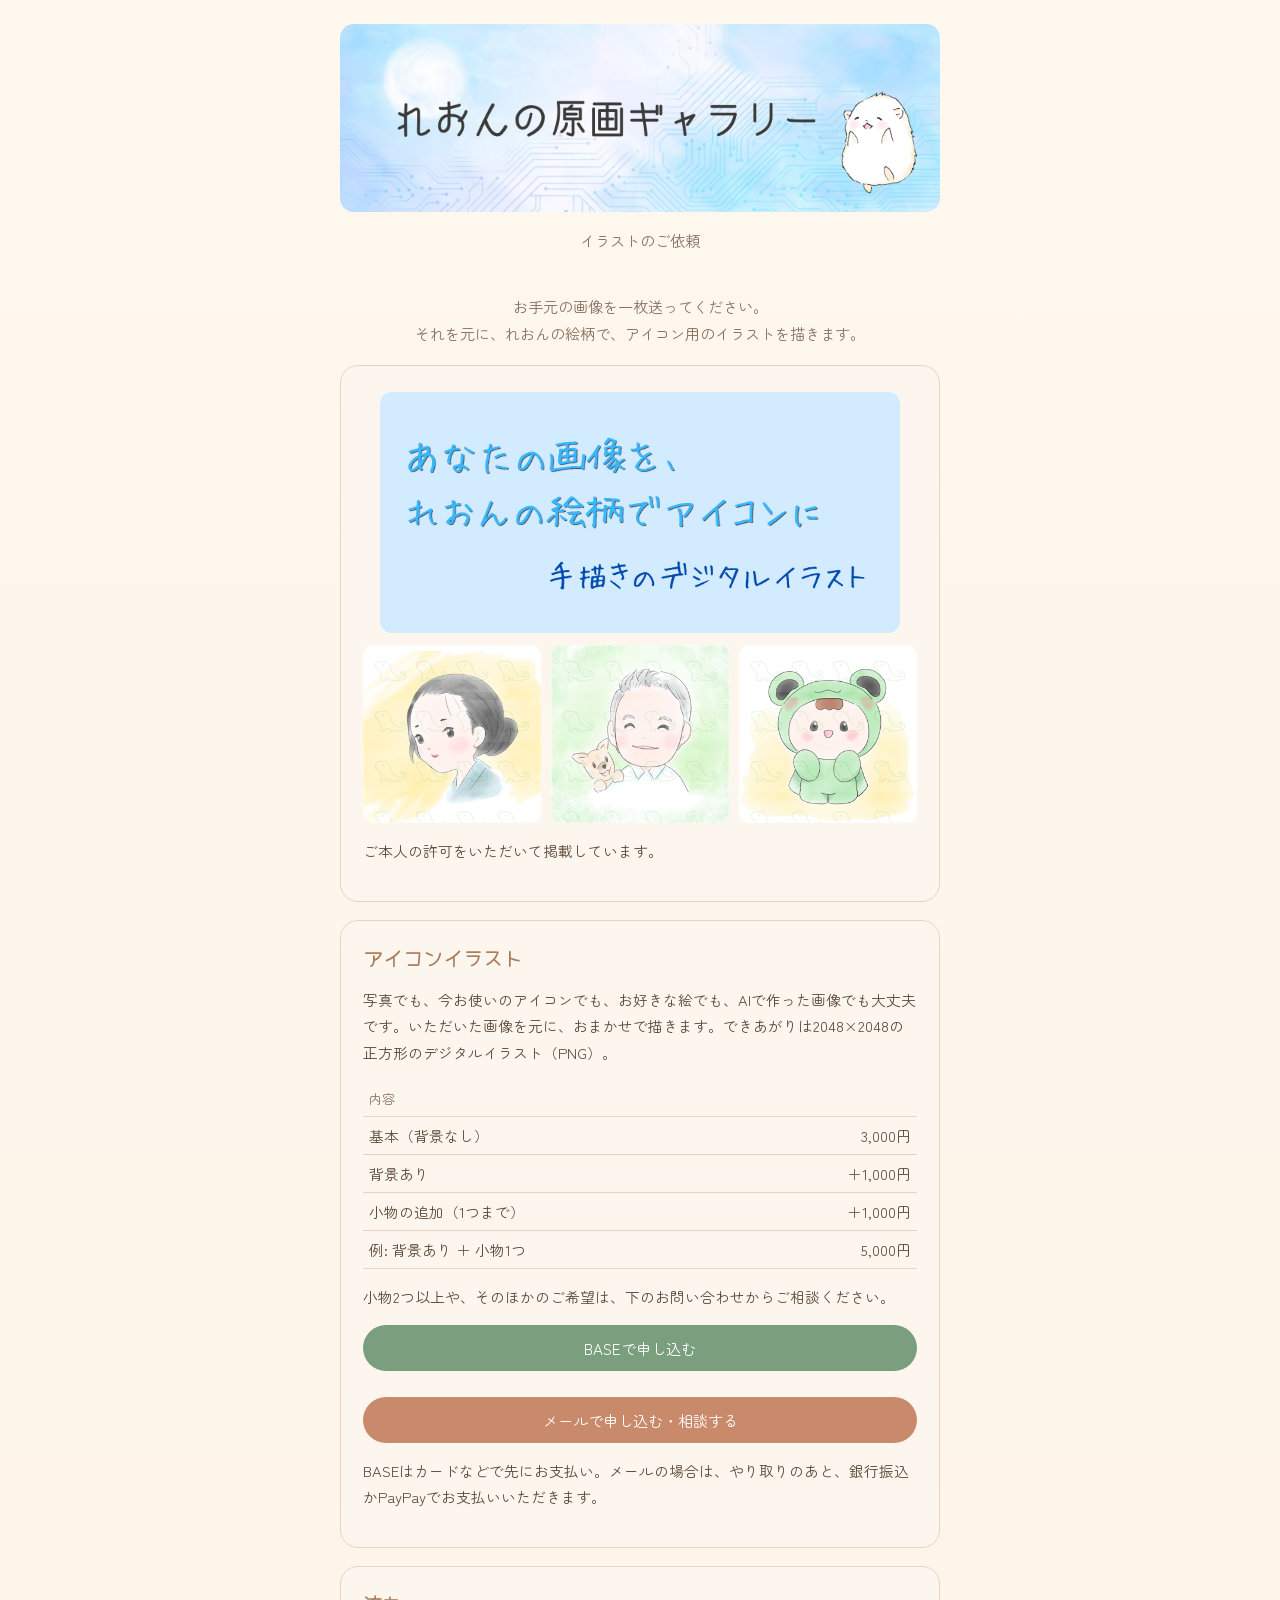
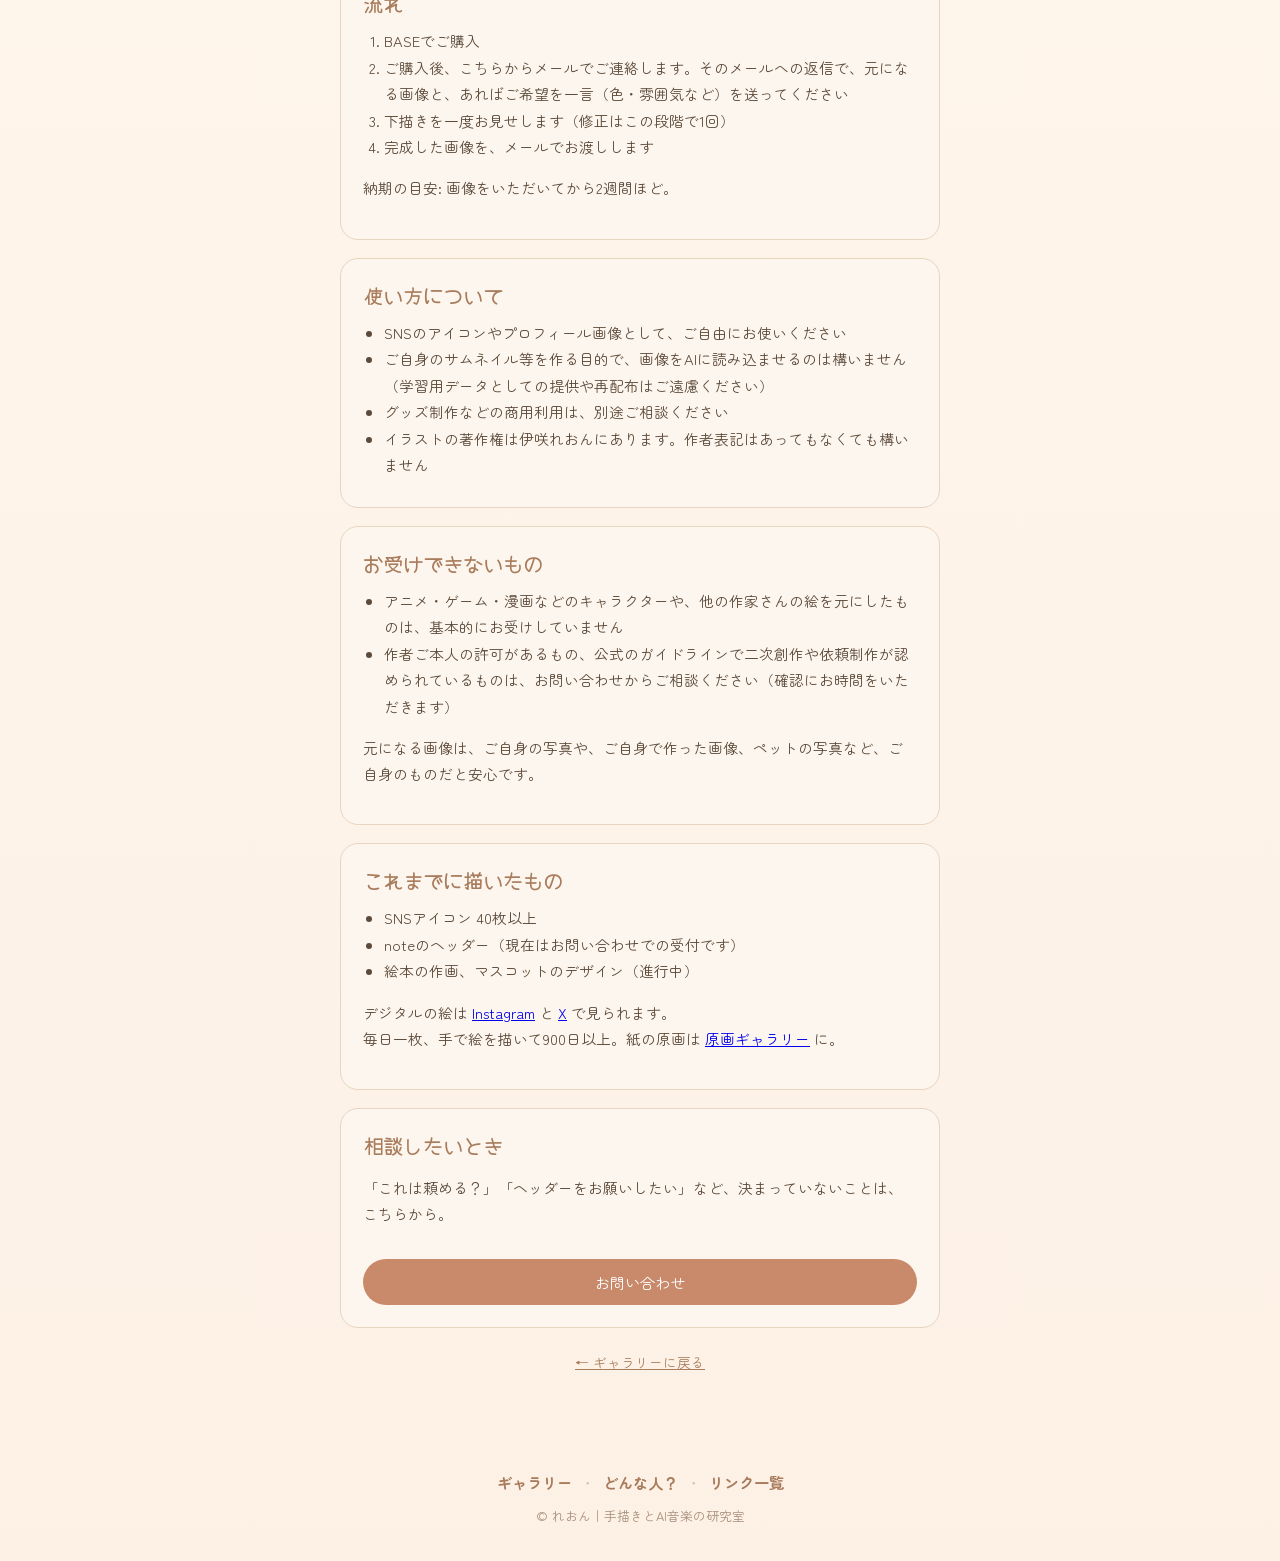
<file: request.html>
<!DOCTYPE html>
<html lang="ja">
<head>
<meta charset="UTF-8">
<meta name="viewport" content="width=device-width, initial-scale=1.0">
<title>イラストのご依頼｜れおんの原画ギャラリー</title>
<meta property="og:type" content="website">
<meta property="og:title" content="アイコンイラストのご依頼｜れおんの原画ギャラリー">
<meta property="og:description" content="お手元の画像を一枚送ってください。それを元に、れおんの絵柄でアイコン用のイラストを描きます。3,000円から。">
<meta property="og:image" content="https://leon-r-s.github.io/Leon-gallery/assets/og-request.png">
<meta property="og:url" content="https://leon-r-s.github.io/Leon-gallery/request.html">
<meta name="twitter:card" content="summary_large_image">
<meta name="description" content="お手元の画像を一枚送ってください。それを元に、れおんの絵柄でアイコン用のイラストを描きます。3,000円から。">
<link rel="stylesheet" href="style.css">
<style>
.request-main { max-width: 640px; margin: 0 auto; padding: 0 20px 60px; }
.req-section { background: #fdf6ee; border: 1px solid #e8d5bf; border-radius: 18px; padding: 22px 22px; margin: 18px 0; }
.req-section h2 { font-family: 'Yomogi', cursive; font-size: 1.25rem; color: #a97c5c; margin: 0 0 10px; }
.req-section p, .req-section li { font-size: 0.92rem; line-height: 1.8; color: #5c4a3a; }
.req-section ul, .req-section ol { padding-left: 1.3em; margin: 6px 0; }
.price-table { width: 100%; border-collapse: collapse; margin: 8px 0; font-size: 0.92rem; }
.price-table th, .price-table td { text-align: left; padding: 8px 6px; border-bottom: 1px solid #e8d5bf; color: #5c4a3a; }
.price-table th { color: #8a7161; font-weight: normal; font-size: 0.82rem; }
.price-table td.price { text-align: right; white-space: nowrap; }
.req-lead { text-align: center; font-size: 0.95rem; line-height: 1.8; color: #8a7161; margin: 0 0 8px; }
.req-buttons { display: flex; flex-direction: column; gap: 10px; margin-top: 14px; }
.req-buttons .apply-button { text-align: center; display: block; }
.req-note { font-size: 0.8rem; color: #a98f7c; }
.sample-main { display: block; width: 100%; max-width: 520px; margin: 4px auto 12px; border-radius: 12px; }
.sample-row { display: grid; grid-template-columns: repeat(3, 1fr); gap: 10px; }
.sample-row img { width: 100%; height: auto; border-radius: 10px; display: block; }
.back-link { display: block; text-align: center; margin: 24px 0 0; font-size: 0.85rem; color: #a97c5c; }
@media (prefers-color-scheme: dark) {
  .req-section { background: #34291f; border-color: #4a3b2c; }
  .req-section h2 { color: #e0b48c; }
  .req-section p, .req-section li, .price-table td { color: #ecdfd0; }
  .price-table th, .req-lead, .req-note { color: #cbb8a3; }
  .price-table th, .price-table td { border-color: #4a3b2c; }
}
</style>
</head>
<body>

<header class="site-header">
  <h1 class="header-image"><a href="index.html"><img src="assets/header.png" alt="れおんの原画ギャラリー"></a></h1>
  <p class="subtitle">イラストのご依頼</p>
</header>

<main class="request-main">

  <p class="req-lead">お手元の画像を一枚送ってください。<br>それを元に、れおんの絵柄で、アイコン用のイラストを描きます。</p>

  <section class="req-section sample-section">
    <img class="sample-main" src="assets/title.png" alt="あなたの画像を、れおんの絵柄でアイコンに。手描きのデジタルイラスト">
    <div class="sample-row">
      <img src="assets/sample1.png" alt="作例1">
      <img src="assets/sample2.png" alt="作例2">
      <img src="assets/sample3.png" alt="作例3">
    </div>
    <p class="req-note">ご本人の許可をいただいて掲載しています。</p>
  </section>

  <section class="req-section">
    <h2>アイコンイラスト</h2>
    <p>写真でも、今お使いのアイコンでも、お好きな絵でも、AIで作った画像でも大丈夫です。いただいた画像を元に、おまかせで描きます。できあがりは2048×2048の正方形のデジタルイラスト（PNG）。</p>
    <table class="price-table">
      <tr><th>内容</th><th></th></tr>
      <tr><td>基本（背景なし）</td><td class="price">3,000円</td></tr>
      <tr><td>背景あり</td><td class="price">＋1,000円</td></tr>
      <tr><td>小物の追加（1つまで）</td><td class="price">＋1,000円</td></tr>
      <tr><td>例: 背景あり ＋ 小物1つ</td><td class="price">5,000円</td></tr>
    </table>
    <p class="req-note">小物2つ以上や、そのほかのご希望は、下のお問い合わせからご相談ください。</p>
    <div class="req-buttons">
      <a class="apply-button base-buy-button" id="base-icon-link" href="https://leolabo.base.shop/items/157402689" target="_blank" rel="noopener">BASEで申し込む</a>
      <a class="apply-button" href="index.html#contact">メールで申し込む・相談する</a>
    </div>
    <p class="req-note">BASEはカードなどで先にお支払い。メールの場合は、やり取りのあと、銀行振込かPayPayでお支払いいただきます。</p>
  </section>

  <section class="req-section">
    <h2>流れ</h2>
    <ol>
      <li>BASEでご購入</li>
      <li>ご購入後、こちらからメールでご連絡します。そのメールへの返信で、元になる画像と、あればご希望を一言（色・雰囲気など）を送ってください</li>
      <li>下描きを一度お見せします（修正はこの段階で1回）</li>
      <li>完成した画像を、メールでお渡しします</li>
    </ol>
    <p>納期の目安: 画像をいただいてから2週間ほど。</p>
  </section>

  <section class="req-section">
    <h2>使い方について</h2>
    <ul>
      <li>SNSのアイコンやプロフィール画像として、ご自由にお使いください</li>
      <li>ご自身のサムネイル等を作る目的で、画像をAIに読み込ませるのは構いません（学習用データとしての提供や再配布はご遠慮ください）</li>
      <li>グッズ制作などの商用利用は、別途ご相談ください</li>
      <li>イラストの著作権は伊咲れおんにあります。作者表記はあってもなくても構いません</li>
    </ul>
  </section>

  <section class="req-section">
    <h2>お受けできないもの</h2>
    <ul>
      <li>アニメ・ゲーム・漫画などのキャラクターや、他の作家さんの絵を元にしたものは、基本的にお受けしていません</li>
      <li>作者ご本人の許可があるもの、公式のガイドラインで二次創作や依頼制作が認められているものは、お問い合わせからご相談ください（確認にお時間をいただきます）</li>
    </ul>
    <p>元になる画像は、ご自身の写真や、ご自身で作った画像、ペットの写真など、ご自身のものだと安心です。</p>
  </section>

  <section class="req-section">
    <h2>これまでに描いたもの</h2>
    <ul>
      <li>SNSアイコン 40枚以上</li>
      <li>noteのヘッダー（現在はお問い合わせでの受付です）</li>
      <li>絵本の作画、マスコットのデザイン（進行中）</li>
    </ul>
    <p>デジタルの絵は <a href="https://www.instagram.com/neue_r_s/" target="_blank" rel="noopener">Instagram</a> と <a href="https://x.com/Neue_r_s" target="_blank" rel="noopener">X</a> で見られます。<br>毎日一枚、手で絵を描いて900日以上。紙の原画は <a href="index.html">原画ギャラリー</a> に。</p>
  </section>

  <section class="req-section">
    <h2>相談したいとき</h2>
    <p>「これは頼める？」「ヘッダーをお願いしたい」など、決まっていないことは、こちらから。</p>
    <div class="req-buttons">
      <a class="apply-button" href="index.html#contact">お問い合わせ</a>
    </div>
  </section>

  <a class="back-link" href="index.html">← ギャラリーに戻る</a>
</main>

<footer class="site-footer">
  <p class="footer-links">
    <a href="index.html">ギャラリー</a>
    <span class="footer-sep">・</span>
    <a href="https://note.com/leon_s_lab/n/n5be0cb06c1a2" target="_blank" rel="noopener">どんな人？</a>
    <span class="footer-sep">・</span>
    <a href="https://lit.link/leonslab" target="_blank" rel="noopener">リンク一覧</a>
  </p>
  <p>&copy; れおん｜手描きとAI音楽の研究室</p>
</footer>

</body>
</html>
</file>
<file: style.css>
@import url('https://fonts.googleapis.com/css2?family=Yomogi&family=Zen+Maru+Gothic:wght@400;500;700&display=swap');

* {
  box-sizing: border-box;
}

.hidden {
  display: none !important;
}

body {
  margin: 0;
  font-family: 'Zen Maru Gothic', sans-serif;
  background: linear-gradient(180deg, #fff8ef 0%, #fdf1e6 100%);
  color: #5c4a3a;
  min-height: 100vh;
}

.site-header {
  text-align: center;
  padding: 24px 20px 24px;
}

.site-header h1 {
  font-family: 'Yomogi', cursive;
  font-size: 2rem;
  color: #a97c5c;
  margin: 0 0 12px;
}

.site-header h1.header-image {
  margin: 0 auto 16px;
  max-width: 600px;
}

.site-header h1.header-image img {
  display: block;
  width: 100%;
  height: auto;
  border-radius: 14px;
}

.subtitle {
  font-size: 0.95rem;
  line-height: 1.7;
  color: #8a7161;
}

.price-note {
  display: inline-block;
  margin-top: 14px;
  font-size: 0.85rem;
  color: #a97c5c;
  background: #fdf1e6;
  border: 1px solid #e8d5bf;
  padding: 6px 16px;
  border-radius: 999px;
}

main {
  max-width: 1000px;
  margin: 0 auto;
  padding: 0 20px 60px;
}

.month-nav {
  display: flex;
  align-items: center;
  justify-content: center;
  gap: 20px;
  margin: 10px 0 28px;
}

.month-nav-btn {
  background: #fffdf9;
  border: 1px solid #e8d5bf;
  color: #a97c5c;
  padding: 8px 16px;
  border-radius: 999px;
  cursor: pointer;
  font-family: inherit;
  font-size: 0.85rem;
  transition: background 0.15s ease;
}

.month-nav-btn:hover {
  background: #f6e6d3;
}

.current-month {
  font-size: 1.1rem;
  font-weight: 700;
  color: #5c4a3a;
  min-width: 110px;
  text-align: center;
}

.empty-msg {
  text-align: center;
  color: #a98f7c;
  padding: 40px 0;
}

.empty-msg.hidden {
  display: none;
}

.month-nav-bottom {
  margin-top: 32px;
  margin-bottom: 0;
}

.calendar-grid {
  display: grid;
  grid-template-columns: repeat(auto-fill, minmax(150px, 1fr));
  gap: 18px;
}

.art-card {
  background: #fffdf9;
  border-radius: 16px;
  overflow: hidden;
  box-shadow: 0 3px 10px rgba(169, 124, 92, 0.12);
  cursor: pointer;
  transition: transform 0.15s ease, box-shadow 0.15s ease;
  position: relative;
  border: 1px solid #f3e3d0;
}

.art-card:hover {
  transform: translateY(-4px);
  box-shadow: 0 6px 16px rgba(169, 124, 92, 0.2);
}

.art-card .thumb {
  width: 100%;
  aspect-ratio: 1 / 1;
  background: linear-gradient(135deg, #f6e6d3, #eed6c3);
  display: flex;
  align-items: center;
  justify-content: center;
  font-size: 2rem;
  overflow: hidden;
}

.art-card .thumb img {
  width: 100%;
  height: 100%;
  object-fit: contain;
}

.art-card .card-info {
  padding: 10px 12px 14px;
}

.art-card .card-date {
  font-size: 0.75rem;
  color: #a98f7c;
}

.art-card .card-title {
  font-size: 0.9rem;
  margin-top: 2px;
  color: #5c4a3a;
}

.sold-ribbon {
  position: absolute;
  top: 12px;
  right: -34px;
  background: #c98a6b;
  color: #fff;
  font-size: 0.65rem;
  padding: 3px 32px;
  transform: rotate(35deg);
  box-shadow: 0 2px 6px rgba(0,0,0,0.15);
  white-space: nowrap;
}

.contact-section {
  max-width: 520px;
  margin: 48px auto 8px;
  padding: 24px 22px;
  background: #fdf6ee;
  border: 1px solid #e8d5bf;
  border-radius: 18px;
}
.contact-title {
  font-family: 'Yomogi', cursive;
  font-size: 1.3rem;
  color: #a97c5c;
  margin: 0 0 6px;
  text-align: center;
}
.contact-lead {
  font-size: 0.85rem;
  line-height: 1.7;
  color: #8a7161;
  text-align: center;
  margin: 0 0 6px;
}
.form-textarea { resize: vertical; font-family: inherit; }

.request-cta { margin: 14px 0 0; }
.site-header .request-button { display: inline-block; width: auto; max-width: 100%; padding: 8px 18px; font-size: 0.85rem; border-radius: 999px; text-decoration: none; }

.site-footer {
  text-align: center;
  padding: 24px;
  font-size: 0.8rem;
  color: #a98f7c;
}

.footer-links {
  margin-bottom: 8px;
  font-size: 0.95rem;
}

.footer-links a {
  color: #a97c5c;
  text-decoration: none;
  font-weight: 700;
}

.footer-links a:hover {
  text-decoration: underline;
}

.footer-sep {
  color: #d9c3ac;
  margin: 0 4px;
}

/* モーダル */
.modal-overlay {
  position: fixed;
  inset: 0;
  background: rgba(92, 74, 58, 0.45);
  display: flex;
  align-items: center;
  justify-content: center;
  padding: 20px;
  z-index: 100;
}

.modal-overlay.hidden {
  display: none;
}

.modal-box {
  background: #fffdf9;
  border-radius: 20px;
  max-width: 420px;
  width: 100%;
  padding: 28px;
  position: relative;
  max-height: 90vh;
  overflow-y: auto;
  box-shadow: 0 10px 30px rgba(0,0,0,0.2);
}

.modal-close {
  position: absolute;
  top: 14px;
  right: 16px;
  background: none;
  border: none;
  font-size: 1.4rem;
  color: #a98f7c;
  cursor: pointer;
  line-height: 1;
}

.modal-image-wrap {
  position: relative;
  border-radius: 14px;
  overflow: hidden;
  aspect-ratio: 1 / 1;
  background: linear-gradient(135deg, #f6e6d3, #eed6c3);
  display: flex;
  align-items: center;
  justify-content: center;
  font-size: 3rem;
  margin-bottom: 16px;
}

.modal-image-wrap img {
  width: 100%;
  height: 100%;
  object-fit: contain;
  display: none;
}

.soldout-badge {
  position: absolute;
  top: 12px;
  right: 12px;
  background: #c98a6b;
  color: #fff;
  font-size: 0.75rem;
  padding: 5px 12px;
  border-radius: 999px;
}

.soldout-badge.hidden {
  display: none;
}

#modal-title {
  font-size: 1.2rem;
  margin: 0 0 4px;
  color: #5c4a3a;
}

.modal-date {
  font-size: 0.8rem;
  color: #a98f7c;
  margin: 0 0 10px;
}

.modal-note {
  font-size: 0.9rem;
  line-height: 1.6;
  color: #6b5847;
  margin-bottom: 14px;
}

.modal-price {
  font-size: 1.1rem;
  font-weight: 700;
  color: #a97c5c;
  margin-bottom: 16px;
}

.modal-size {
  font-size: 0.8rem;
  color: #8a7161;
  margin: -10px 0 16px;
}

.apply-form {
  display: flex;
  flex-direction: column;
  gap: 4px;
}

.form-label {
  font-size: 0.8rem;
  color: #8a7161;
  margin-top: 10px;
}

.form-input {
  font-family: inherit;
  font-size: 0.9rem;
  padding: 10px 12px;
  border-radius: 10px;
  border: 1px solid #e8d5bf;
  background: #fffdf9;
  color: #5c4a3a;
}

.form-input:focus {
  outline: 2px solid #d9b18e;
  outline-offset: 1px;
}

.apply-button {
  display: block;
  width: 100%;
  text-align: center;
  background: #c98a6b;
  color: #fff;
  padding: 12px;
  border: none;
  border-radius: 999px;
  text-decoration: none;
  font-size: 0.95rem;
  margin-top: 16px;
  cursor: pointer;
  transition: background 0.15s ease;
}

.apply-button:hover {
  background: #b57657;
}

.form-status {
  text-align: center;
  margin-top: 12px;
  font-size: 0.85rem;
  color: #a97c5c;
}

.form-status.hidden {
  display: none;
}

.base-buy-button {
  background: #7a9e7e;
  margin-top: 0;
}

.base-buy-button:hover {
  background: #688c6c;
}

.or-divider {
  text-align: center;
  font-size: 0.8rem;
  color: #a98f7c;
  margin: 10px 0;
}

.sold-msg {
  text-align: center;
  padding: 12px;
  background: #f3e3d0;
  border-radius: 999px;
  color: #8a7161;
  font-size: 0.9rem;
}

.sold-msg.hidden {
  display: none;
}

@media (prefers-color-scheme: dark) {
  body {
    background: linear-gradient(180deg, #2a221c 0%, #1f1913 100%);
    color: #ecdfd0;
  }
  .site-header h1 { color: #e0b48c; }
  .footer-links a { color: #e0b48c; }
  .subtitle { color: #cbb8a3; }
  .price-note { background: #34291f; border-color: #4a3b2c; color: #e0b48c; }
  .modal-size { color: #b8a28c; }
  .art-card { background: #34291f; border-color: #4a3b2c; }
  .art-card .card-date { color: #b8a28c; }
  .art-card .card-title { color: #ecdfd0; }
  .modal-box { background: #34291f; }
  .modal-note { color: #d8c9b8; }
  .sold-msg { background: #4a3b2c; color: #cbb8a3; }
  .month-nav-btn { background: #34291f; border-color: #4a3b2c; color: #e0b48c; }
  .current-month { color: #ecdfd0; }
  .empty-msg { color: #b8a28c; }
  .form-label { color: #cbb8a3; }
  .contact-section { background: #34291f; border-color: #4a3b2c; }
  .contact-title { color: #e0b48c; }
  .contact-lead { color: #cbb8a3; }
  .form-input { background: #2a221c; border-color: #4a3b2c; color: #ecdfd0; }
}
</file>
